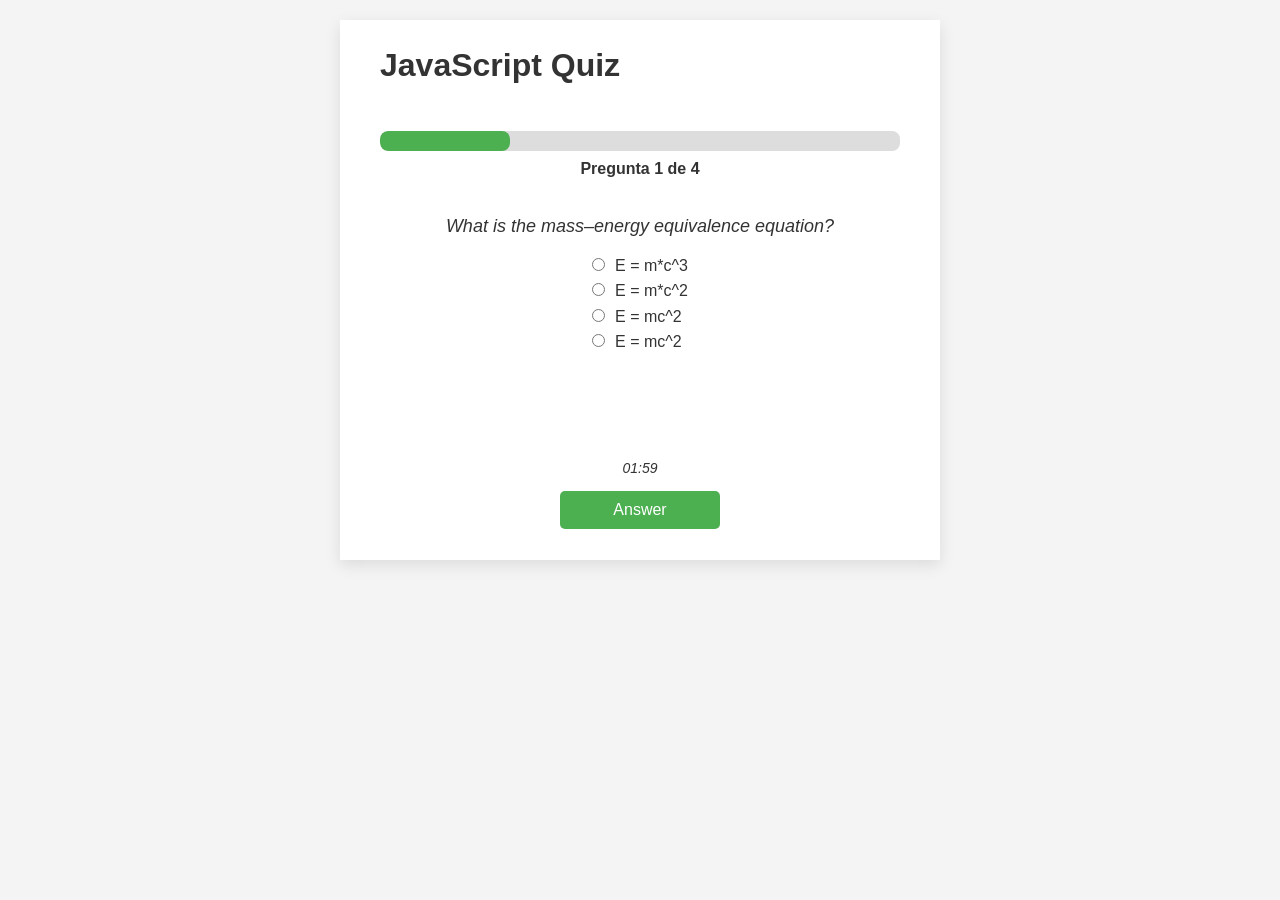
<file: Mini proyecto/javascript-quiz-project/index.html>
<!DOCTYPE html>
<html lang="en">
  <head>
    <meta charset="UTF-8" />
    <title>JavaScript Quiz</title>
    <link rel="stylesheet" href="styles/style.css" />
  </head>
  <body>
    <div class="container">
      <header>
        <h1>JavaScript Quiz</h1>
      </header>

      <!-- Quiz View -->
      <!-- Note: this view is shown initially and for each question -->
      <div id="quizView" class="view">
        <div id="progress">
          <div id="progressBar"></div>
        </div>
        <div id="questionCount"></div>

        <div class="content">
          <div id="question"></div>
          <ul id="choices"></ul>
        </div>
        <div id="timeRemaining">Remaining Time: <span>00:00</span></div>
        <button id="nextButton" class="button-primary">Answer</button>
      </div>

      <!-- End Quiz View -->
      <!-- Note: this view is initially hidden using the style attribute 'display: none' -->      
      <div id="endView" class="view" style="display: none">
        <div id="result-progress">
          <div id="resultProgressBar"></div>
        </div>

        <p class="emphasis">Results</p>
        <div class="content">
          <div id="result"></div>
        </div>
        <!-- The below 'Restart Quiz' button is commented out because it is not used initially -->
        <!-- <button id="restartButton" class="button-secondary">Restart Quiz</button> -->
      </div>
    </div>

    
    <!-- The scripts are placed at the end of the document so that all the HTML elements are loaded before we try to access them -->
    <!-- Important: Leave this as it is. Do not change the order of the scripts! -->
    <script src="src/question.js"></script>
    <script src="src/quiz.js"></script>
    <script src="src/index.js"></script>
    
  </body>
</html>
</file>
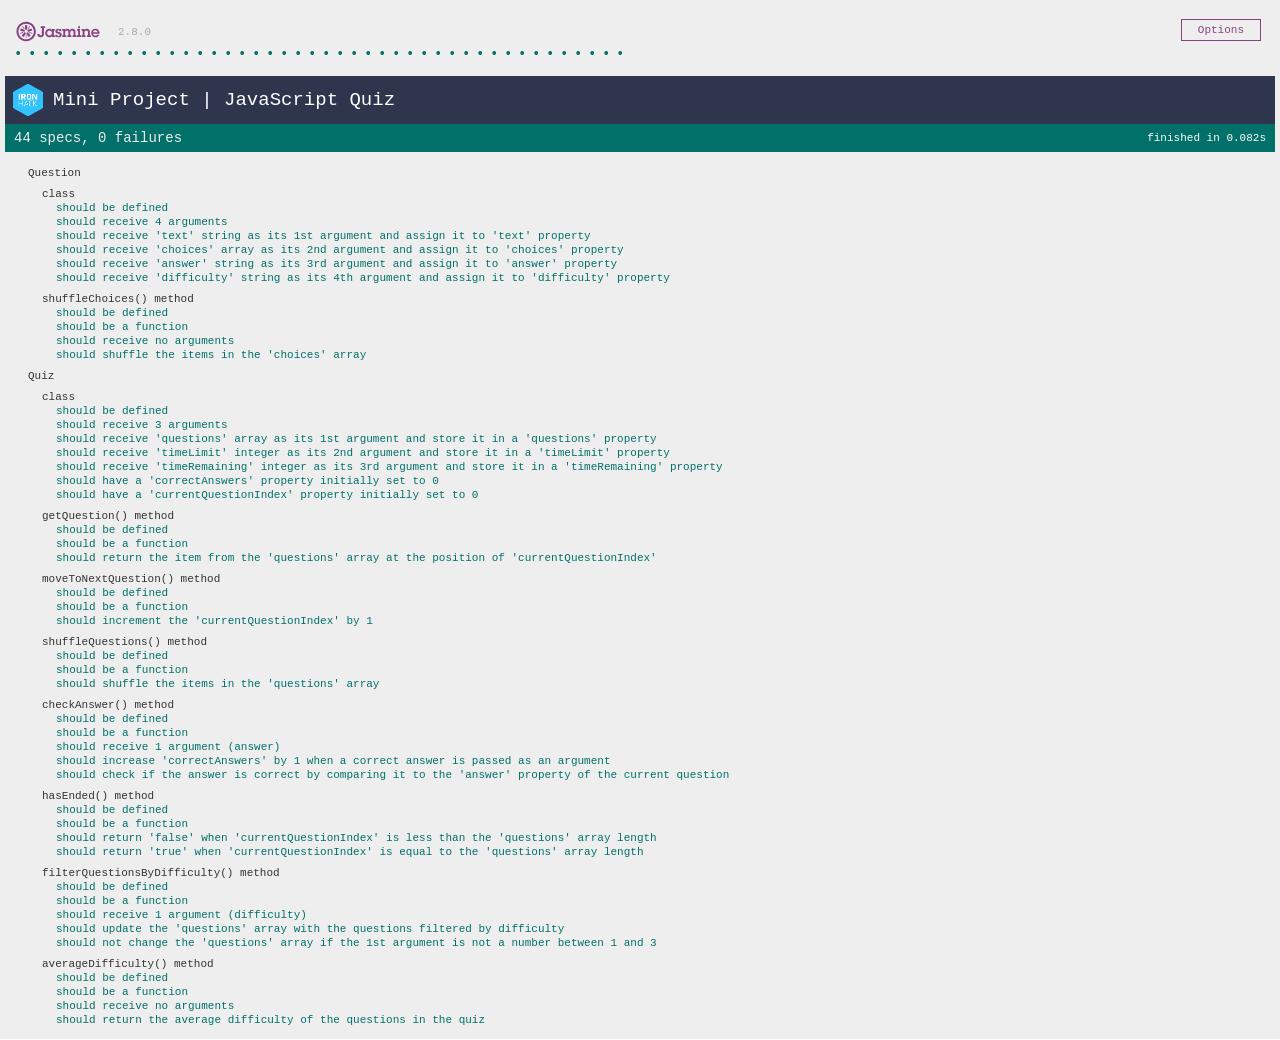
<file: Mini proyecto/javascript-quiz-project/SpecRunner.html>
<!DOCTYPE html>
<html>
  <head>
    <meta charset="utf-8" />
    <title>Jasmine Spec Runner v2.8.0</title>

    <link rel="shortcut icon" type="image/png" href="jasmine/jasmine-2.8.0/jasmine_favicon.png" />
    <link rel="stylesheet" href="jasmine/jasmine-2.8.0/jasmine.css" />

    <script src="jasmine/jasmine-2.8.0/jasmine.js"></script>
    <script src="jasmine/jasmine-2.8.0/jasmine-html.js"></script>
    <script src="jasmine/jasmine-2.8.0/boot.js"></script>

    <!-- include source files here... -->
    <script src="src/quiz.js"></script>
    <script src="src/question.js"></script>

    <!-- include spec files here... -->
    <script src="tests/question.spec.js"></script>    
    <script src="tests/quiz.spec.js"></script>
  </head>

  <body></body>
</html>
</file>
<file: Mini proyecto/javascript-quiz-project/styles/style.css>
/* CSS Reset */
* {
    margin: 0;
    padding: 0;
    box-sizing: border-box;
}

body {
    font-family: 'Segoe UI', Tahoma, Geneva, Verdana, sans-serif;
    background-color: #f4f4f4;
    color: #333;
    line-height: 1.6;
    padding: 20px;
}

header {
    padding: 0 20px;
}

.container {
    height: 540px;
    max-width: 600px;
    margin: auto;
    padding: 20px;
    background: #fff;
    box-shadow: 0 5px 15px rgba(0,0,0,0.1);
}

#quizView, #endView {
    overflow-y: auto;
    padding: 20px;
    box-sizing: border-box;
    display: flex;
    flex-direction: column;
    justify-content: space-between;
    align-items: center;
}

.view {
    text-align: center;
    margin-top: 20px;
}

button {
    color: white;
    border: none;
    border-radius: 5px;
    padding: 10px 20px;
    cursor: pointer;
    font-size: 16px;
    width: 160px;
}

.button-primary {
    background-color: #4caf50;
}

.button-primary:hover {
    background-color: #46a049;
}

.button-secondary {
    background-color: #333;
}

.button-secondary:hover {
    background-color: #1e1e1e;
}
.title {
    margin-top: 20px;
    margin-bottom: -12px;
}


button:hover {
    background-color: #4cae4c;
}

ul {
    list-style-type: none;
    padding: 0;
}

li {
    margin: 10px 0;
}

input[type="radio"] {
    margin-right: 10px;
}

.emphasis, #startQuestionsCount, #questionCount, #resultQuestionsCount {
    font-size: 16px;
    font-weight: bold;
    margin: 0 auto;
    margin-bottom: 10px;
}

.content {
    min-height: 300px;
    display: flex;
    flex-direction: column;
}

#choices {
    min-width: 25px;
    margin: 0 auto;
    text-align: left;
}

#quizDescription, #question, #result {
    font-size: 18px;
    font-style: italic;
    color: #333;
    margin: 0 auto;
    margin-top: 20px;
    margin-bottom: 12px;
}

#quizDescription {
    margin-bottom: 20px;
}


#progress {
    width: 100%;
    background-color: #ddd;
    border-radius: 8px;
    overflow: hidden;
    margin-bottom: 5px;
}

#progressBar {
    height: 20px;
    background-color: #4caf50;
    width: 0%;
    border-radius: 8px;
}

#result-progress {
    width: 100%;
    background-color: #ddd;
    border-radius: 8px;
    overflow: hidden;
    margin-bottom: 5px;
}

.divider {
    width: 100%;
    height: 20px;
    background-color: #ddd;
    border-radius: 8px;
    overflow: hidden;
    margin-bottom: 5px;
}

#resultProgressBar {
    width: 100%;
    height: 20px;
    background-color: #4caf50;
    width: 100%;
    border-radius: 8px;
}

#timeRemaining {
    font-size: 14px;
    font-style: italic;
    color: #333;
    margin: 0 auto;
    margin-top: -35px;
    margin-bottom: 12px;
}
</file>
<file: Mini proyecto/javascript-quiz-project/jasmine/jasmine-2.8.0/jasmine.css>
body { overflow-y: scroll; }

.jasmine-labname {
  display: flex;
  align-items: center;
  justify-content: left;
  background-color: #2e354c; /* #32c3ff */
  padding: 8px;
}

.jasmine-labname span {
  color: white;
  font-size: 19px;
  margin-left: 10px;
}

.jasmine_html-reporter { background-color: #eee; padding: 5px; margin: -8px; font-size: 11px; font-family: Monaco, "Lucida Console", monospace; line-height: 14px; color: #333; }
.jasmine_html-reporter a { text-decoration: none; }
.jasmine_html-reporter a:hover { text-decoration: underline; }
.jasmine_html-reporter p, .jasmine_html-reporter h1, .jasmine_html-reporter h2, .jasmine_html-reporter h3, .jasmine_html-reporter h4, .jasmine_html-reporter h5, .jasmine_html-reporter h6 { margin: 0; line-height: 14px; }
.jasmine_html-reporter .jasmine-banner, .jasmine_html-reporter .jasmine-symbol-summary, .jasmine_html-reporter .jasmine-summary, .jasmine_html-reporter .jasmine-result-message, .jasmine_html-reporter .jasmine-spec .jasmine-description, .jasmine_html-reporter .jasmine-spec-detail .jasmine-description, .jasmine_html-reporter .jasmine-alert .jasmine-bar, .jasmine_html-reporter .jasmine-stack-trace { padding-left: 9px; padding-right: 9px; }
.jasmine_html-reporter .jasmine-banner { position: relative; }
.jasmine_html-reporter .jasmine-banner .jasmine-title { background: url('[data-uri]') no-repeat; background: url('[data-uri]') no-repeat, none; -moz-background-size: 100%; -o-background-size: 100%; -webkit-background-size: 100%; background-size: 100%; display: block; float: left; width: 90px; height: 25px; }
.jasmine_html-reporter .jasmine-banner .jasmine-version { margin-left: 14px; position: relative; top: 6px; }
.jasmine_html-reporter #jasmine_content { position: fixed; right: 100%; }
.jasmine_html-reporter .jasmine-version { color: #aaa; }
.jasmine_html-reporter .jasmine-banner { margin-top: 14px; }
.jasmine_html-reporter .jasmine-duration { color: #fff; float: right; line-height: 28px; padding-right: 9px; }
.jasmine_html-reporter .jasmine-symbol-summary { overflow: hidden; *zoom: 1; margin: 14px 0; }
.jasmine_html-reporter .jasmine-symbol-summary li { display: inline-block; height: 10px; width: 14px; font-size: 16px; }
.jasmine_html-reporter .jasmine-symbol-summary li.jasmine-passed { font-size: 14px; }
.jasmine_html-reporter .jasmine-symbol-summary li.jasmine-passed:before { color: #007069; content: "\02022"; }
.jasmine_html-reporter .jasmine-symbol-summary li.jasmine-failed { line-height: 9px; }
.jasmine_html-reporter .jasmine-symbol-summary li.jasmine-failed:before { color: #ca3a11; content: "\d7"; font-weight: bold; margin-left: -1px; }
.jasmine_html-reporter .jasmine-symbol-summary li.jasmine-disabled { font-size: 14px; }
.jasmine_html-reporter .jasmine-symbol-summary li.jasmine-disabled:before { color: #bababa; content: "\02022"; }
.jasmine_html-reporter .jasmine-symbol-summary li.jasmine-pending { line-height: 17px; }
.jasmine_html-reporter .jasmine-symbol-summary li.jasmine-pending:before { color: #ba9d37; content: "*"; }
.jasmine_html-reporter .jasmine-symbol-summary li.jasmine-empty { font-size: 14px; }
.jasmine_html-reporter .jasmine-symbol-summary li.jasmine-empty:before { color: #ba9d37; content: "\02022"; }
.jasmine_html-reporter .jasmine-run-options { float: right; margin-right: 5px; border: 1px solid #8a4182; color: #8a4182; position: relative; line-height: 20px; }
.jasmine_html-reporter .jasmine-run-options .jasmine-trigger { cursor: pointer; padding: 8px 16px; }
.jasmine_html-reporter .jasmine-run-options .jasmine-payload { position: absolute; display: none; right: -1px; border: 1px solid #8a4182; background-color: #eee; white-space: nowrap; padding: 4px 8px; }
.jasmine_html-reporter .jasmine-run-options .jasmine-payload.jasmine-open { display: block; }
.jasmine_html-reporter .jasmine-bar { line-height: 28px; font-size: 14px; display: block; color: #eee; }
.jasmine_html-reporter .jasmine-bar.jasmine-failed { background-color: #ca3a11; }
.jasmine_html-reporter .jasmine-bar.jasmine-passed { background-color: #007069; }
.jasmine_html-reporter .jasmine-bar.jasmine-skipped { background-color: #bababa; }
.jasmine_html-reporter .jasmine-bar.jasmine-errored { background-color: #ca3a11; }
.jasmine_html-reporter .jasmine-bar.jasmine-menu { background-color: #fff; color: #aaa; }
.jasmine_html-reporter .jasmine-bar.jasmine-menu a { color: #333; }
.jasmine_html-reporter .jasmine-bar a { color: white; }
.jasmine_html-reporter.jasmine-spec-list .jasmine-bar.jasmine-menu.jasmine-failure-list, .jasmine_html-reporter.jasmine-spec-list .jasmine-results .jasmine-failures { display: none; }
.jasmine_html-reporter.jasmine-failure-list .jasmine-bar.jasmine-menu.jasmine-spec-list, .jasmine_html-reporter.jasmine-failure-list .jasmine-summary { display: none; }
.jasmine_html-reporter .jasmine-results { margin-top: 14px; }
.jasmine_html-reporter .jasmine-summary { margin-top: 14px; }
.jasmine_html-reporter .jasmine-summary ul { list-style-type: none; margin-left: 14px; padding-top: 0; padding-left: 0; }
.jasmine_html-reporter .jasmine-summary ul.jasmine-suite { margin-top: 7px; margin-bottom: 7px; }
.jasmine_html-reporter .jasmine-summary li.jasmine-passed a { color: #007069; }
.jasmine_html-reporter .jasmine-summary li.jasmine-failed a { color: #ca3a11; }
.jasmine_html-reporter .jasmine-summary li.jasmine-empty a { color: #ba9d37; }
.jasmine_html-reporter .jasmine-summary li.jasmine-pending a { color: #ba9d37; }
.jasmine_html-reporter .jasmine-summary li.jasmine-disabled a { color: #bababa; }
.jasmine_html-reporter .jasmine-description + .jasmine-suite { margin-top: 0; }
.jasmine_html-reporter .jasmine-suite { margin-top: 14px; }
.jasmine_html-reporter .jasmine-suite a { color: #333; }
.jasmine_html-reporter .jasmine-failures .jasmine-spec-detail { margin-bottom: 28px; }
.jasmine_html-reporter .jasmine-failures .jasmine-spec-detail .jasmine-description { background-color: #ca3a11; }
.jasmine_html-reporter .jasmine-failures .jasmine-spec-detail .jasmine-description a { color: white; }
.jasmine_html-reporter .jasmine-result-message { padding-top: 14px; color: #333; white-space: pre; }
.jasmine_html-reporter .jasmine-result-message span.jasmine-result { display: block; }
.jasmine_html-reporter .jasmine-stack-trace { margin: 5px 0 0 0; max-height: 224px; overflow: auto; line-height: 18px; color: #666; border: 1px solid #ddd; background: white; white-space: pre; }
</file>
